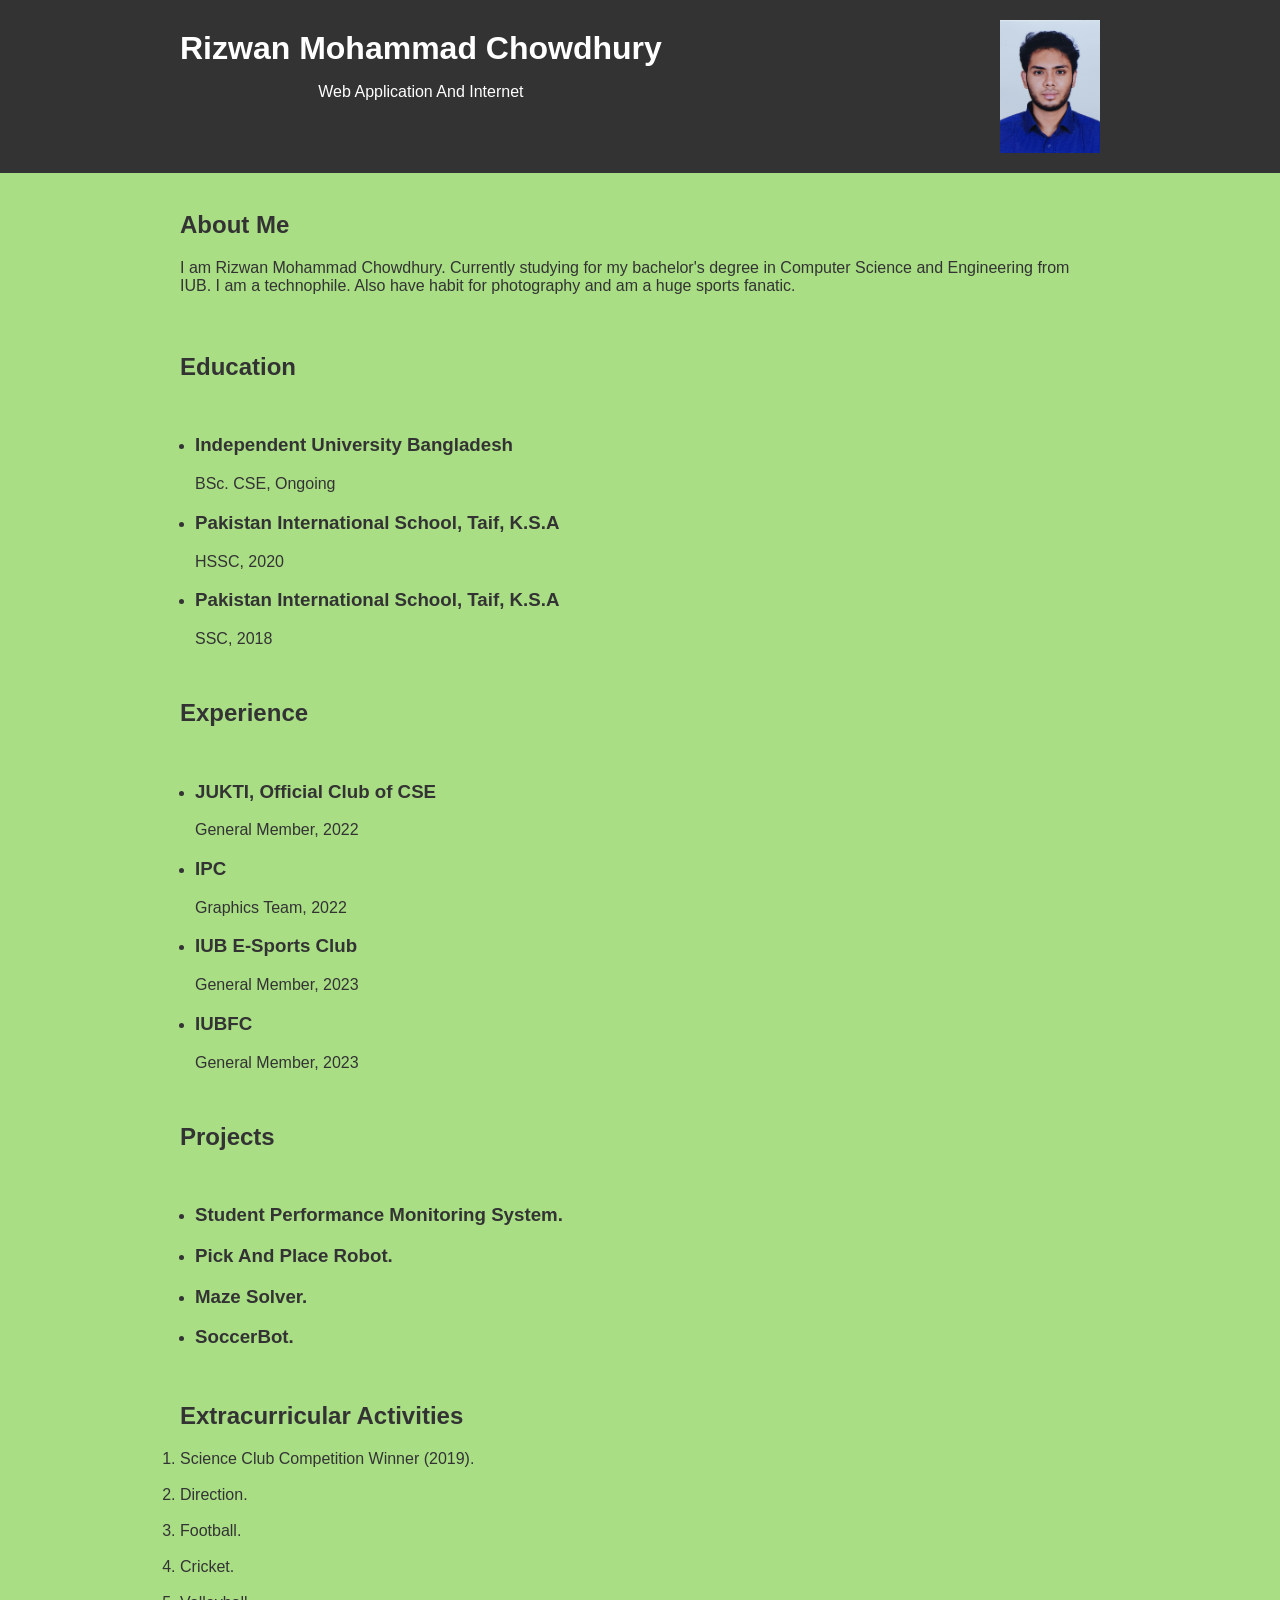
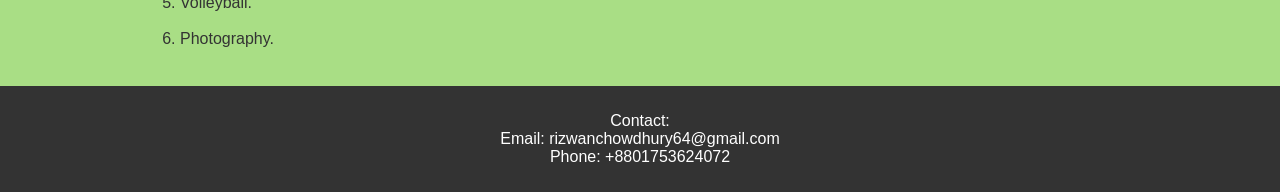
<file: index.html>
<!DOCTYPE html>
<html lang="en">
<head>
    <meta charset="UTF-8">
    <meta name="viewport" content="width=device-width, initial-scale=1.0">
    <link rel="stylesheet" href="midProject.css">
    <title>CV</title>
</head>
<body>
    <header>
        <div id="container">
            <div class="self">
                <h1>Rizwan Mohammad Chowdhury</h1>
                <p>Web Application And Internet</p>
            </div>
            <img src="20221207_095428.jpg" alt="Picture">
        </div>
    </header><br>
    
    <div class="container">
        <section id="about">
            <h2>About Me</h2>
            <p>I am Rizwan Mohammad Chowdhury. Currently studying for my bachelor's degree in Computer Science and Engineering from IUB.
                 I am a technophile. Also have habit for photography and am a huge sports fanatic.
            </p>
        </section><br>

        <section id="education">
            <h2>Education</h2>
            <div class="entry">
                <ul>
                <li><h3>Independent University Bangladesh</h3></li>
                <p>BSc. CSE, Ongoing</p>
                <li><h3>Pakistan International School, Taif, K.S.A</h3></li>
                <p>HSSC, 2020</p>
                <li><h3>Pakistan International School, Taif, K.S.A</h3></li>
                <p>SSC, 2018</p>
                </ul>
            </div>
        </section>

        <section id="experience">
            <h2>Experience</h2>
            <div class="entry">
                <ul>
                <li><h3>JUKTI, Official Club of CSE</h3></li>
                <p>General Member, 2022</p>
                <li><h3>IPC</h3></li>
                <p>Graphics Team, 2022</p>
                <li><h3>IUB E-Sports Club</h3></li>
                <p>General Member, 2023</p>
                <li><h3>IUBFC</h3></li>
                <p>General Member, 2023</p>
                </ul>
            </div>
        </section>

        <section id="projects">
            <h2>Projects</h2>
            <div class="entry">
                <ul>
                <li><h3>Student Performance Monitoring System.</h3></li>
                <li><h3>Pick And Place Robot.</h3></li>
                <li><h3>Maze Solver.</h3></li>
                <li><h3>SoccerBot.</h3></li>
                </ul>
            </div>
        </section>

        <section id="activities">
            <h2>Extracurricular Activities</h2>
            <ul>
                <li>Science Club Competition Winner (2019).</li><br>
                <li>Direction.</li><br>
                <li>Football.</li><br>
                <li>Cricket.</li><br>
                <li>Volleyball.</li><br>
                <li>Photography.</li>
            </ul>
        </section>
    </div><br>

    <footer>
        <div class="footer">
            <p>Contact: <br>
               Email: rizwanchowdhury64@gmail.com<br>
               Phone: +8801753624072<br></p>
        </div>
    </footer>
</body>
</html>
</file>
<file: midProject.css>
body {
    font-family: 'Arial', sans-serif;
    margin: 0;
    padding: 0;
    background-color: #50bc087d;
    color: #333;
}

header {
    background-color: #333;
    color: #fff;
    text-align: center;
    padding: 20px 0;
}

main {
    background-color: #fff;
    border-radius: 5px;
    padding: 20px;
    box-shadow: 0px 0px 10px #ccc;
    margin-bottom: 20px;
}

section {
    margin: 20px 0;
    background-color: #50bc0800;
}

ul {
    list-style: decimal;
    padding: 0;
}

.entry {
    background-color: #50bc0800;
    border-radius: 5px;
    padding: 15px;
    margin-bottom: 15px;
}

header h1 {
    margin: 10px 0;
}

.container {
    max-width: 960px;
    margin: 0 auto;
    padding: 0 20px;
    box-sizing: border-box;
}

footer {
    text-align: center;
    background-color: #333;
    color: #fff;
    padding: 10px 0;
}

@media (max-width: 768px) {
    header {
        padding: 10px 0;
    }

    header h1 {
        font-size: 24px;
    }

    main {
        padding: 15px;
    }

    section {
        margin: 15px 0;
    }

    .entry {
        padding: 10px;
    }
}
.entry ul{
    list-style: disc;
}
#container img{
    position: relative;
    /* align-self: flex-end; */
    max-width: 100px;
}
#container {
    max-width: 960px;
    margin: 0 auto;
    padding: 0 20px;
    box-sizing: border-box;
    display: flex;
    justify-content: space-between;
}
</file>
